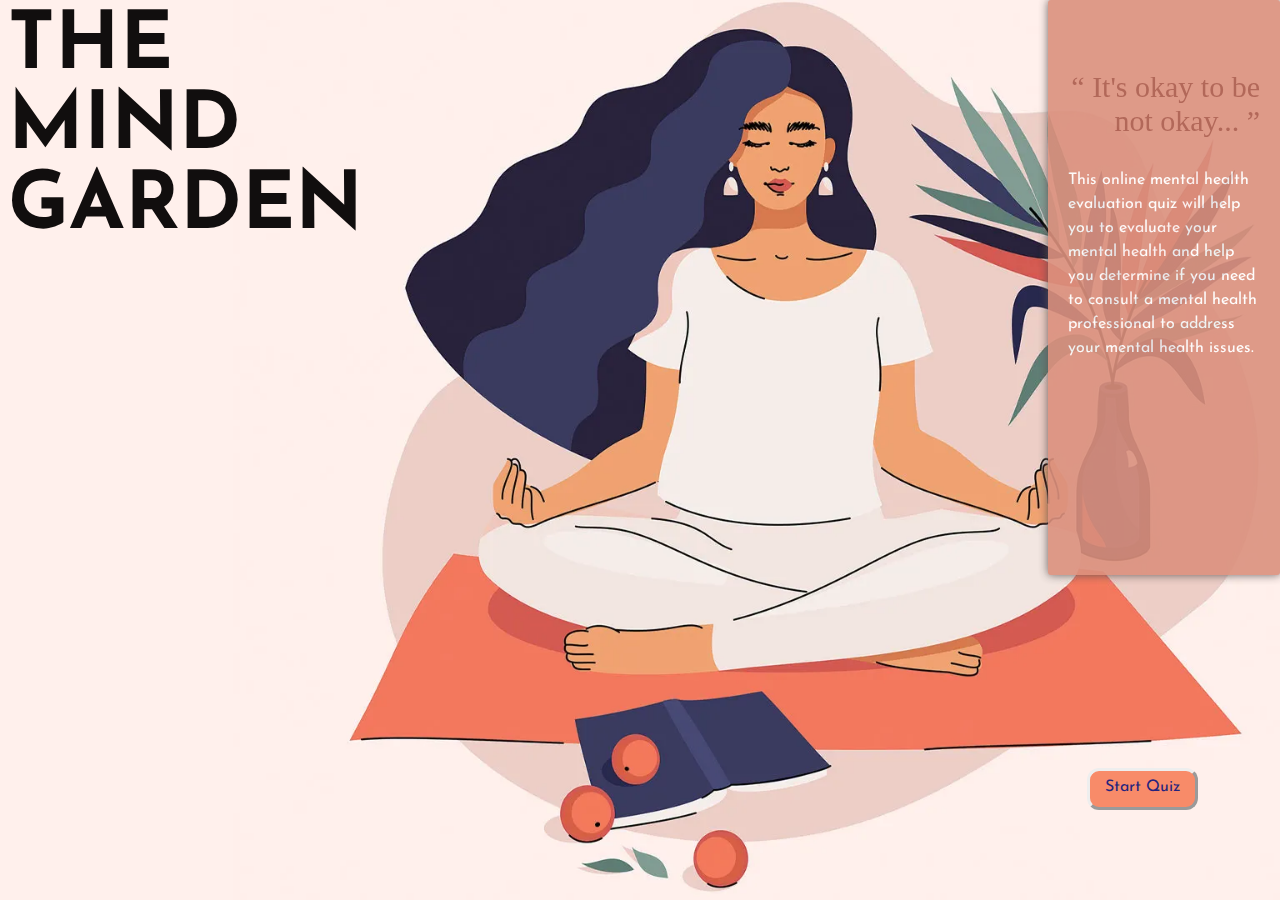
<file: index.html>
<html>
	<head>
		<title>MENTAL HEALTH PREDICTION</title>
		<link rel="stylesheet" href="quiz.css">
		<link href="https://fonts.googleapis.com/css?family=Josefin+Sans" rel="stylesheet">
		<link rel="icon" href="img/mental-health.png" type="image/jpg" />
	</head>
	<body>
  <main id="main">
	<link href="img/intro-bg.jpeg" rel="intro">
		
            <h1  style="color:rgb(17, 14, 14);font-size:80px;text-align: left;">THE<br />MIND<br />GARDEN</h1>
   			<br/>
    		<div class="button button-corner"><a href="quiz.html">Start Quiz</a></div>
        <div id="container1">  
		<p style="color:rgb(170, 89, 74);text-align:right ;font-size: 30px; font-family: Cambria, Cochin, Georgia, Times, 'Times New Roman', serif;">
			<q>
				It's okay to be not okay...
			</q>
		</p>
		<p style="line-height: 1.5em; font-size: medium; ">This online mental health evaluation quiz will help you to evaluate your mental health and help you determine if you need to consult a mental health professional to address your mental health issues.</p>
	    </div>
        <script src="https://code.jquery.com/jquery-3.4.0.min.js"></script>
		<script src="quiz.js"></script>
	</body>
</html>
</file>
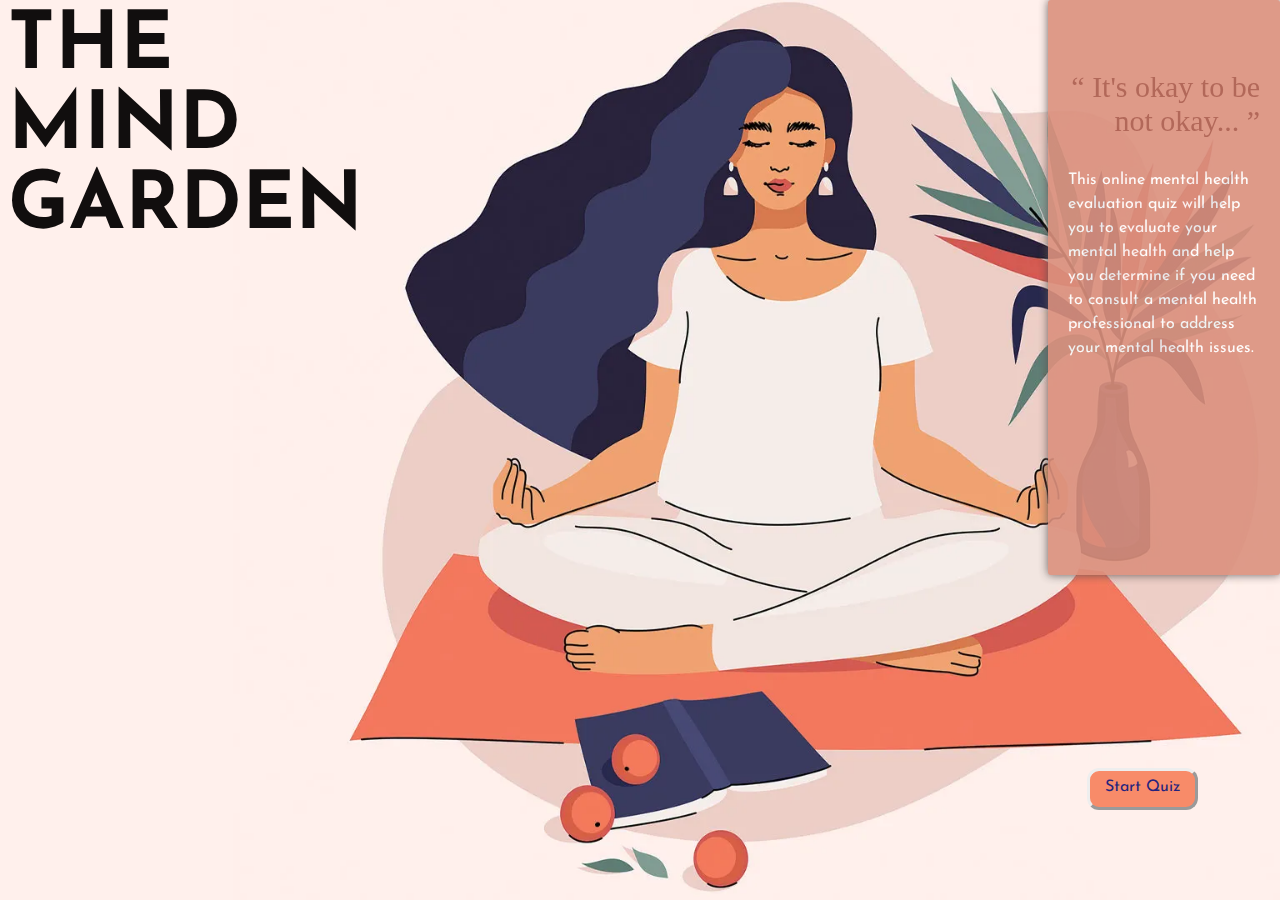
<file: Front.html>
<html>
	<head>
		<title>MENTAL HEALTH PREDICTION</title>
		<link rel="stylesheet" href="quiz.css">
		<link href="https://fonts.googleapis.com/css?family=Josefin+Sans" rel="stylesheet">
		<link rel="icon" href="img/mental-health.png" type="image/jpg" />
	</head>
	<body>
  <main id="main">
	<link href="img/intro-bg.jpeg" rel="intro">
		
            <h1  style="color:rgb(17, 14, 14);font-size:80px;text-align: left;">THE<br />MIND<br />GARDEN</h1>
   			<br/>
    		<div class="button button-corner"><a href="index.html">Start Quiz</a></div>
        <div id="container1">  
		<p style="color:rgb(170, 89, 74);text-align:right ;font-size: 30px; font-family: Cambria, Cochin, Georgia, Times, 'Times New Roman', serif;">
			<q>
				It's okay to be not okay...
			</q>
		</p>
		<p style="line-height: 1.5em; font-size: medium; ">This online mental health evaluation quiz will help you to evaluate your mental health and help you determine if you need to consult a mental health professional to address your mental health issues.</p>
	    </div>
        <script src="https://code.jquery.com/jquery-3.4.0.min.js"></script>
		<script src="quiz.js"></script>
	</body>
</html>
</file>
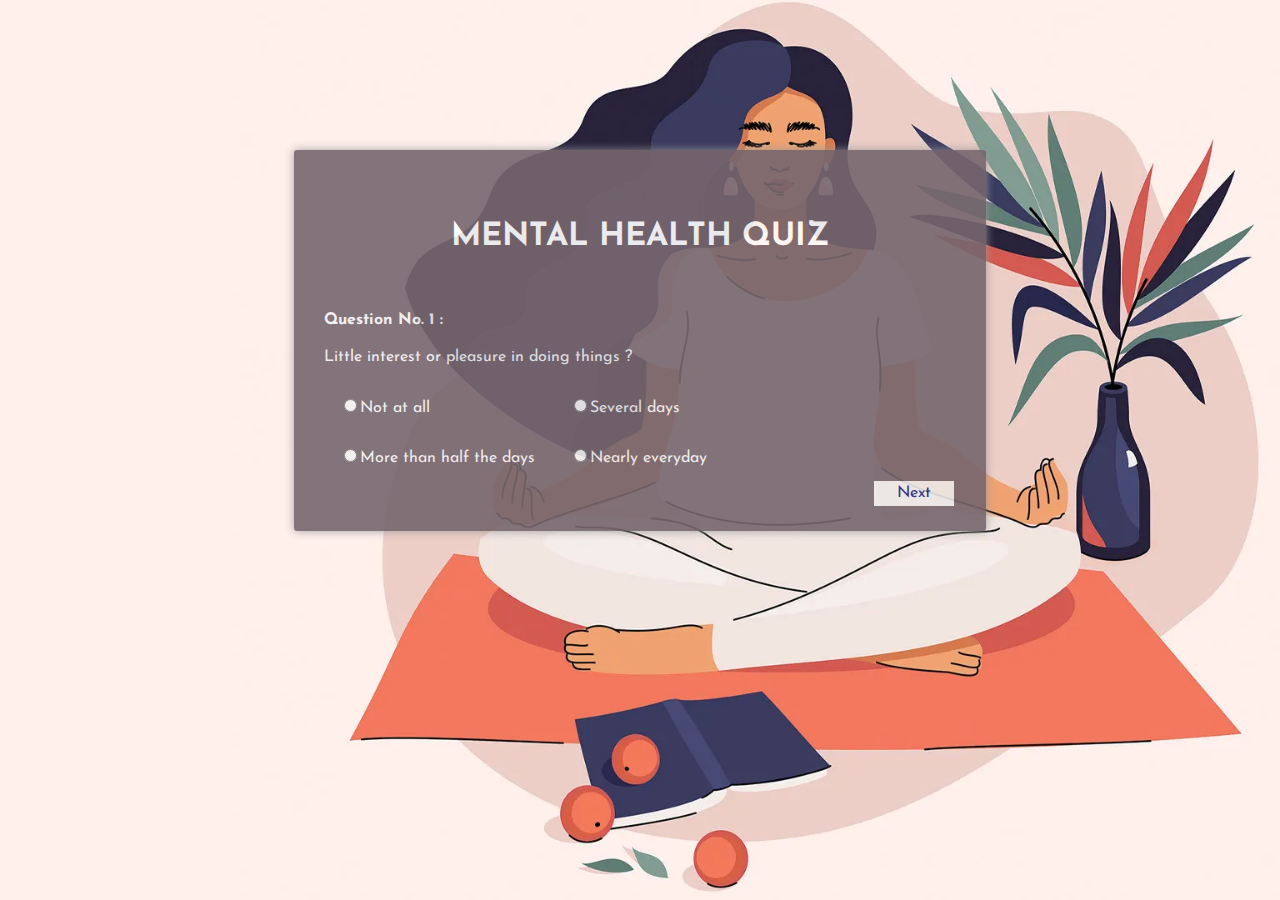
<file: index2.html>
<html>
	<head>
		<title>MENTAL HEALTH PREDICTION</title>
		<link rel="stylesheet" href="quiz.css">
		<link href="https://fonts.googleapis.com/css?family=Josefin+Sans" rel="stylesheet">
		<link rel="icon" href="img/mental-health.png" type="image/jpg" />
	</head>
	<body>
  <main id="main">
	<link href="img/Calming-Triggered-Emotions-Saunders_1920x1080.webp" rel="intro">
		<div id="container">
            <h1>MENTAL HEALTH QUIZ</h1>
   			<br/>
  			<div id="quiz"></div>
    		<div class="button" id="next"><a href="#">Next</a></div>
    		<div class="button" id="prev"><a href="#">Prev</a></div> 
    	</div>
        <script src="https://code.jquery.com/jquery-3.4.0.min.js"></script>
		<script src="quiz.js"></script>
	</body>
</html>
</file>
<file: quiz.css>
body 
{
    font-family: 'Josefin Sans', sans-serif;
    background-image: url("img/Calming-Triggered-Emotions-Saunders_1920x1080.webp");
    background-size: cover;
   
}
//@media screen and (min-width: 480px) {
    //body {
        //background: white url("img/Calming-Triggered-Emotions-Saunders_1920x1080.webp") no-repeat 50% 50%;
    //}
//}
h1 {
    text-align: center;
}
h2{
    text-align: center;
}
h3{
    text-align: center;
}
h5{
    text-align: center;
}
.button 
{
    
    width: 80px;
    height: 25px;
    text-align: center;
    float:right;
    background-color: #ece9e8;
    margin: 0 2px 0 2px;
    cursor: pointer;
    
}

.button:hover{
    background-color: #c4504b;
    color: #f88b69;
  }

.button-corner {
    position: fixed;
    bottom: 90px;
    right: 80px;
    border-radius: 12px;
    width: 105px;
    height: 30px;
    border-style: outset;
    background-color: #f88b69;
    padding-top: 4px;
    padding-bottom: 2px;
  }
  .button-corner:hover{
    background-color: #f85827;
    color: #f88b69;
  }
.button a 
{
    text-decoration: none;
    color: rgb(36, 35, 126);
    line-height: 25px;
}
#container1
{
    width:15%;
    height: 55%;
    padding: 40px 20px;
    position: fixed;
    top: 0%;
    right: 0%;
    background-color: #db917e;
    border-radius:3px;
    color: #fff;
    opacity: 90%;
    box-shadow: 0 0 10px 0 rgb(91, 82, 82);
}
#container 
{
    width:50%;
    margin: 150px auto;
    padding: 50px 30px;
    background-color: #76666e;
    border-radius:3px;
    color: #fff;
    opacity: 90%;
    box-shadow: 0 0 10px 0 #999;
}
ul 
{
    list-style-type: none;
    padding: 0;
    margin: 0;
    width: 500px;
}
ul li
{
    width: 200px;
    margin: 10px;
    padding: 5px;
    display: inline-block; 
}
#prev 
{
    display:none;
}
#start 
{
    display:none;
    width: 100px;
}
input[type="radio"]{
    cursor: pointer;
 
}
</file>
